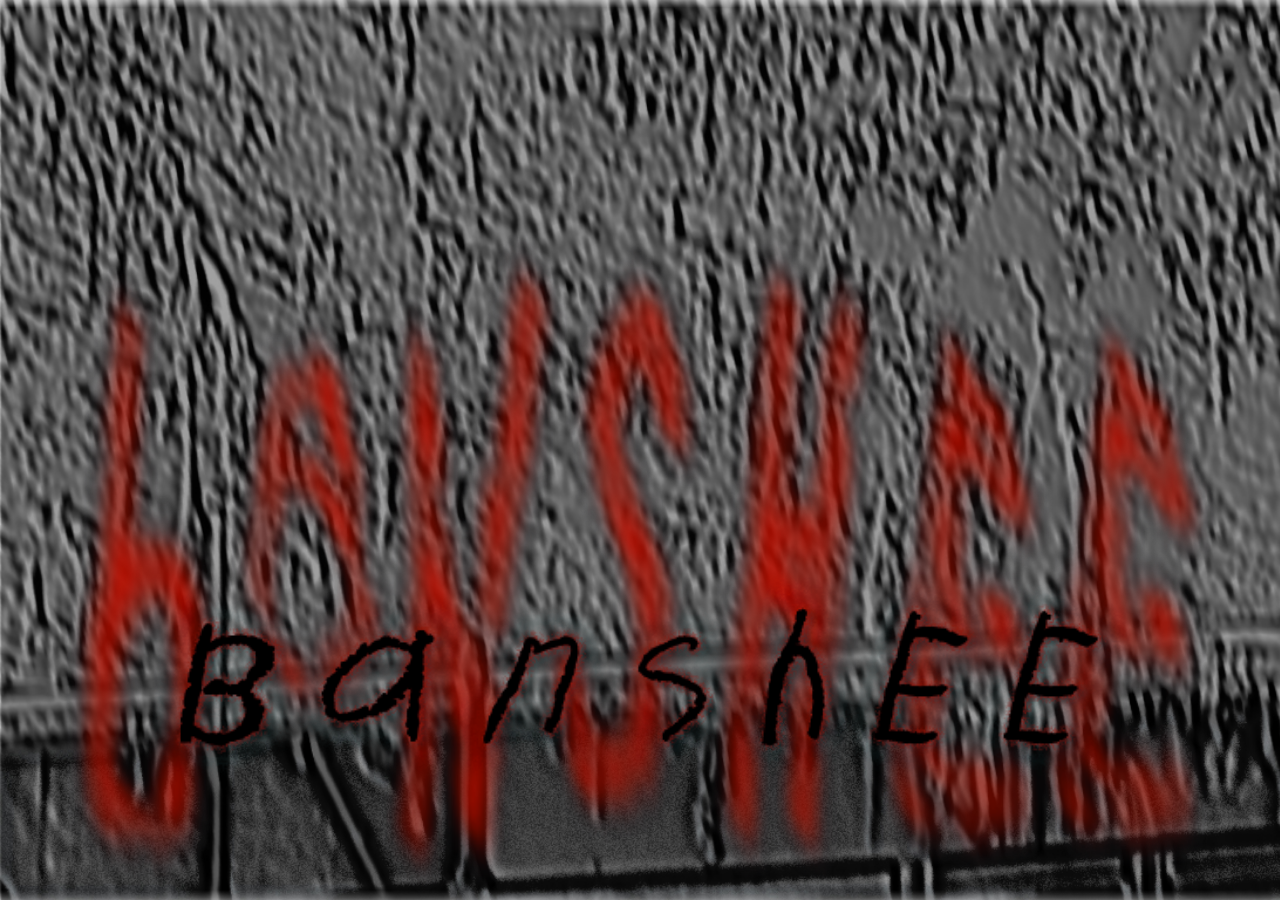
<file: index.html>
<!doctype html>
<!-- website by s_m -->
<html lang="en" xmlns="http://www.w3.org/1999/xhtml" xmlns:fb="http://ogp.me/ns/fb#">
<head>
  <meta charset="utf-8">
  <meta property="og:title" content="𝚋𝚊𝚗𝚜𝚑𝚎𝚎" />
  <meta property="og:description" content="    🕯 🕯 🕯    " />
  <meta property="og:image" content="https://bansheenight.club/assets/image/thumbnail.jpg" />
  <meta property="og:url" content="https://bansheenight.club/" />
  <meta name="viewport" content="width=device-width, initial-scale=1">
  <title>𝚋𝚊𝚗𝚜𝚑𝚎𝚎</title>
  <link rel="icon" type="image/x-icon" href="assets/image/banshee-2.png">
  <!-- Google tag (gtag.js) -->
  <script async src="https://www.googletagmanager.com/gtag/js?id=G-X3DZNS7YQ2"></script>
  <script>
    window.dataLayer = window.dataLayer || [];
    function gtag(){dataLayer.push(arguments);}
    gtag('js', new Date());

    gtag('config', 'G-X3DZNS7YQ2');
  </script>
  <meta name="description" content="***">
  <meta name="author" content="s_m">
  <link rel="icon" href="/favicon.ico">
  <script src="https://cdnjs.cloudflare.com/ajax/libs/jquery/3.6.1/jquery.min.js" integrity="sha512-aVKKRRi/Q/YV+4mjoKBsE4x3H+BkegoM/em46NNlCqNTmUYADjBbeNefNxYV7giUp0VxICtqdrbqU7iVaeZNXA==" crossorigin="anonymous" referrerpolicy="no-referrer"></script>
  <link rel="stylesheet" href="style.css">
</head>
<body class="index01">
  <div class="titleContainer" id="landing-page">
    <img id="landing-title" src="assets/image/title_mobile.png" alt="banshee">
  </div>
  <script src="js/script.js"></script>
</body>
</html>
</file>
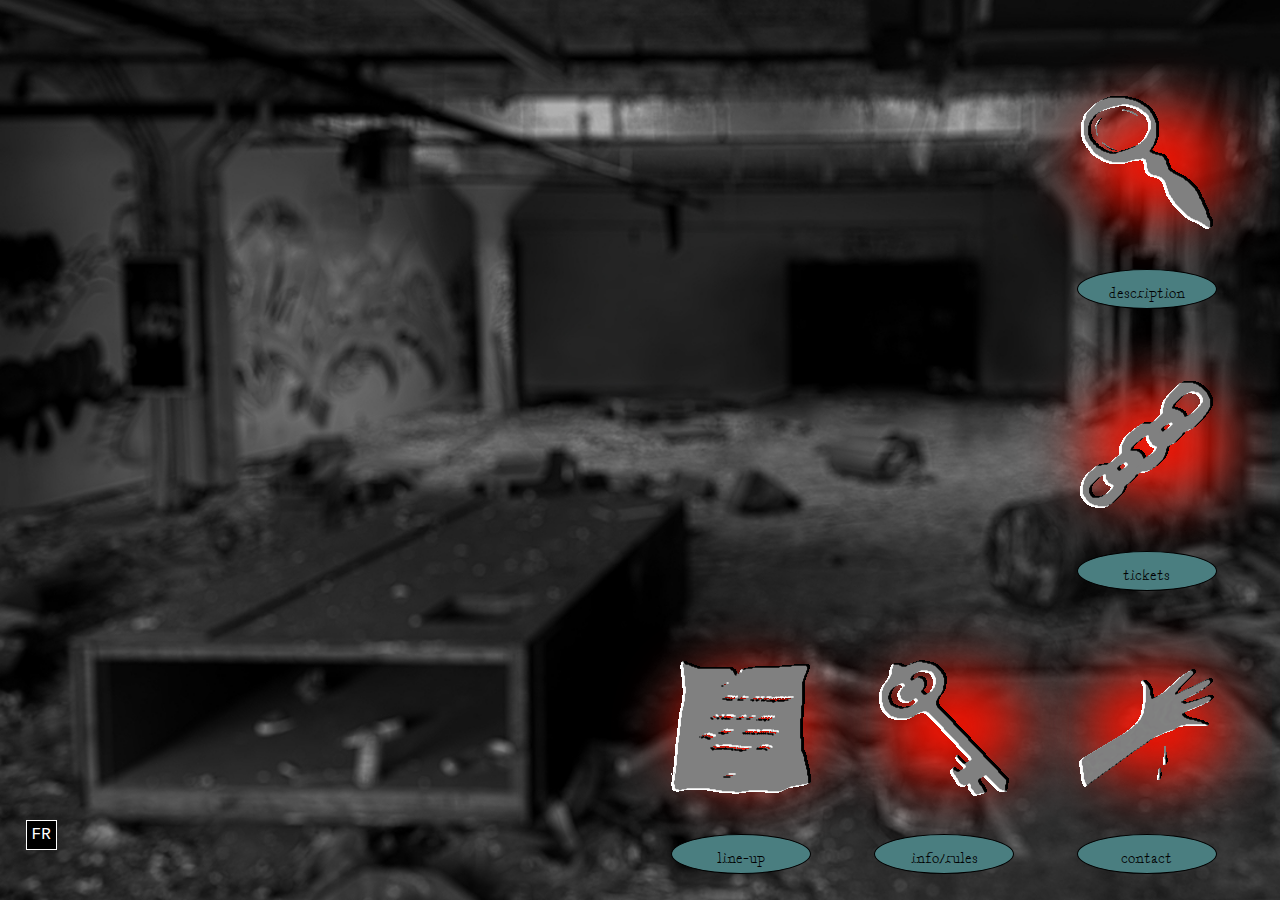
<file: navigation-en.html>
<!doctype html>
<html lang="en" xmlns="http://www.w3.org/1999/xhtml" xmlns:fb="http://ogp.me/ns/fb#">
<head>
  <meta charset="utf-8">
  <meta property="og:title" content="𝚋𝚊𝚗𝚜𝚑𝚎𝚎" />
  <meta property="og:description" content="    🕯 🕯 🕯    " />
  <meta property="og:image" content="https://bansheenight.club/assets/image/thumbnail.jpg" />
  <meta property="og:url" content="https://bansheenight.club/" />
  <meta name="viewport" content="width=device-width" />
  <title>𝚋𝚊𝚗𝚜𝚑𝚎𝚎</title>
  <link rel="icon" type="image/x-icon" href="assets/image/banshee-2.png">
  <!-- Google tag (gtag.js) -->
  <script async src="https://www.googletagmanager.com/gtag/js?id=G-X3DZNS7YQ2"></script>
  <script>
    window.dataLayer = window.dataLayer || [];
    function gtag(){dataLayer.push(arguments);}
    gtag('js', new Date());

    gtag('config', 'G-X3DZNS7YQ2');
  </script>
  <meta name="description" content="***">
  <meta name="author" content="s_m">
  <link rel="icon" href="/favicon.ico">
  <script src="https://cdnjs.cloudflare.com/ajax/libs/jquery/3.6.1/jquery.min.js"
    integrity="sha512-aVKKRRi/Q/YV+4mjoKBsE4x3H+BkegoM/em46NNlCqNTmUYADjBbeNefNxYV7giUp0VxICtqdrbqU7iVaeZNXA=="
    crossorigin="anonymous" referrerpolicy="no-referrer"></script>
  <link rel="stylesheet" href="style.css">
</head>

<body class="index02">
  <audio src="assets/sounds/banshee-theme.mp3" autoplay loop>
  </audio>
  <!-- ******** DESKTOP VIEW *********** -->
  <nav class="grid">
    <div class="windowContainer" id="box-0">
      <a href="navigation-fr.html" class="langBtn">FR</a>
      <!-- description -->
      <div class="popUp v1" id="popUp1">
        <div id="text">
          <h2>description</h2>
          <p><br><span id="date"><i>BANSHEE</i><br>nov 5<br>10pm till 8am<br>(with an extra hour because the clock is set
              back!)</span>
            <br>
            BANSHEE is a HALLOWEEN CELEBRATION. It's an opportunity for all of us to gather and celebrate our weirdness
            and manifest our magical feats.
            <br><br>
            On november 5th, the BANSHEE will share her murky lair with us. Do not be alarmed by her supersonic shrieks,
            she is simply welcoming us into her dank crypt for the night. Join us in adding our own screams to the
            cacophony of her music. No black magic, positive vibes only! But of course you should dress as spooky as you
            want ( :
            <br><br>
            This event will take place in an abandoned warehouse. We are breaking the law to dance motherfuckers! SO -
            it is every attendee's responsibility to help make this party a success. To avoid this party getting shut
            down we need to keep a low profile. Please read the guidelines laid out in the IMPORTANT INFORMATION section
            and follow our rules to reduce unwanted attention to the building and keep us free to dance till dawn.
            <br><br>
            BRING YOUR POWERS, CANDLES AND BEST COSTUME FOR THE OCCASION.
            <br><br>
          </p>
        </div>
      </div>
      <!-- line-up -->
      <div class="popUp v2">
        <div class="popUp2" id="popUp2-1">
          <div id="text">
            <h2>the lair</h2>
            <p>musik me luv<br><span id="txt-dj">(Dicklee b2b Melek)</span><span id="txt-location2">(mtl)</span></p>
            <p>honeydrip<span id="txt-location2">(mtl)</span></p>
            <p>sinistarr<span id="txt-location"><span id="txt-location">(det/den)</span></p>
            <p>sobolik<span id="txt-location">(nyc)</span></p>
            <p>anabasine<span id="txt-location2">(mtl)</span></p>
          </div>
          <picture>
            <source srcset="assets/image/paper-1-desktop.webp" type="image/webp">
            <source srcset="assets/image/paper-1-desktop.png" type="image/png">
            <img src="assets/image/paper-1-desktop.png" alt="crumbled sheet of lined beige paper">
          </picture>
        </div>
        <div class="popUp2" id="popUp2-3">
          <div id="text">
            <h2>the crypt</h2>
            <p id="txt-sub">a chillout experience by<br>OXYGEN</p>
            <p>richard<span id="txt-location">live</span></p>
            <p>IRL<span id="txt-location"></span></p>
            <p>Benedicte<span id="txt-location"></span></p>
            <p>Pomelo<span id="txt-location">live</span></p>
          </div>
          <picture>
            <source srcset="assets/image/paper-3-desktop.webp" type="image/webp" alt="crumbled sheet of white paper">
            <source srcset="assets/image/paper-3-desktop.png" type="image/png" alt="crumbled sheet of white paper">
            <img src="assets/image/paper-3-desktop.png" alt="crumbled sheet of white paper">
          </picture>
        </div>
        <div class="popUp2" id="popUp2-2">
          <div id="text">
            <h2>the raveyard</h2>
            <p>MDSM <span id="txt-dj">fka oflym</span><span id="txt-location">(ber)</span></p>
            <p>lafhomme<span id="txt-location2">(mtl)</span></p>
            <p>dileta<br><span id="txt-dj">b2b</span><br>dj spirit<span id="txt-location2">(mtl)</span></p>
            <p>daura<span id="txt-location2">(mtl)</span></p>
            <p>michele azur<br><span id="txt-dj">b2b</span><br>bubbletech</p>
          </div>
          <picture>
            <source srcset="assets/image/paper-2-desktop.webp" type="image/webp">
            <source srcset="assets/image/paper-2-desktop.png" type="image/png">
            <img src="assets/image/paper-2-desktop.png" alt="crumbled sheet of brown paper">
          </picture>
        </div>
        <div class="popUp2" id="popUp2-4">
          <div id="text">
            <h2>light wizards</h2>
            <p><span id="txt-space">raveyard</span>ANONYMOUS WIZARDS</p>
            <p><span id="txt-space">lair</span>FANTASY</p>
            <p><span id="txt-space">haunted house</span>AIOX.ZEN</p>
            <p><span id="txt-space">will-o'-wisps</span>SOPH</p>
            <p><span id="txt-space">a/v electronic jam</span>LES TECHNOLOGIES<br>DE LA FÊTE</p>
          </div>
          <picture>
            <source srcset="assets/image/paper-4-desktop.webp" type="image/webp">
            <source srcset="assets/image/paper-4-desktop.png" type="image/png">
            <img src="assets/image/paper-4-desktop.png" alt="crumbled sheet of graph paper">
          </picture>
        </div>
      </div>
      <!-- tickets -->
      <div class="popUp v1" id="popUp2">
        <div id="text">
          <h2>tickets</h2>
          <p><br>Tickets come with an arrival time. Anyone arriving outside of their designated ticket time must pay a
            <span style="font-family:Courier New">$15</span> surcharge. The riskiest part of this event is entry, so we
            need to spread out people's arrival times.
            <br><br>
            NO ENTRY after <span style="font-family:Courier New"> 4am</span>.
            <br><br>
            Ticket sales close at <span style="font-family:Courier New">NOON</span> on <span style="font-family:Courier New">November 5th</span>.
            <br><br>
            !!!NO TICKETS WILL BE SOLD AT THE DOOR!!!
            <br><br>
        You can purchase your ticket <a href="https://www.zeffy.com/en-CA/ticketing/44ee4482-0af4-44f6-8d1d-d885a7ab1804" id="link" target="_blank">here</a> .
        <br><br>
        Feel free to contact us at <a href="mailto:the.banshee.night[at]gmail[dot]com"
          id="link" style="font-size: 18px;">the.banshee.night[at]gmail[dot]com</a><br>if the ticket price is prohibitively expensive for you,
        and we can work something out.
      </p>
          </p>
        </div>
      </div>
      <!-- info & rules -->
      <div class="popUp v1" id="popUp3">
        <div id="text">
          <h2>info</h2>
          <p>
            <br>
            The location you will receive is not the exact address of the party but a meeting spot nearby. You will be
            escorted to the venue in small groups by staff.
            <br><br><br>
          </p>
          <h2>rules</h2>
          <p>
            <br><span>(1) </span>Arrive at the MEETUP LOCATION; no one will be allowed inside without an escort.
            <br><br>
            <span>(2) </span>Once you are in, DO NOT share the location of the venue. Tell your friends to go to the
            meetup spot.
            <br><br>
            <span>(3) </span>If leaving/arriving by taxi/Uber, PLEASE use only the designated meetup spot for
            pickup/dropoff.
            <br><br>
            <span>(4) </span>NO RE-ENTRY; when you choose to leave, you will be escorted back to the meeting point.
            <br><br>
            <span>(5) </span>NO LOITERING outside the building EVEN AFTER LEAVING.
            <br><br>
            <span>(6) </span>NEVER point your headlamp or any lights to any uncovered windows. It will bring unwanted
            attention to the building.
            <br><br>
            <span>(7) </span>DRESS warmly and safely :
            <br>
            • Close-toed shoes
            <br>
            • No heels
            <br>
            • Prepare appropriately to be in an unheated building overnight, and potentially having to wait up to 5mins
            at the meeting spot (outdoors)
            <br><br>
            <span>(8) </span>PLUR in effect. Care for others as you would for yourself, and care well for yourself!
            <br><br>
          </p>
        </div>
      </div>
      <!-- contact -->
      <div class="popUp v1" id="popUp4">
        <div id="text">
          <h2>contact</h2>
          <p><br>
            This is a community-driven event, and we welcome all contributions. PLEASE CONTACT US VIA EMAIL. WE WILL NOT RESPOND TO IG DMs.
            <br><br>
            <a href="mailto:the.banshee.night[at]gmail[dot]com" id="link">the.banshee.night[at]gmail[dot]com</a>
            <br><br>
            xox
            <br>
            Emma & Nic
            <br><br>
        </div>
      </div>
    </div>
    <div class="bg-overlay"></div>
    <!-- navigation menu -->
    <div class="iconContainer" id="box-2">
      <a href="javascript:;" class="iconBtn" id="icon-1"><img class="iconImg" src="assets/image/glass.png"
          alt="magnifying glass"><img src="assets/image/shadow.png" class="iconShadow"></a>
      <span class="iconCaption">description</span>
    </div>
    <div class="iconContainer" id="box-1">
      <a href="javascript:;" class="iconBtn" id="icon-2"><img class="iconImg" src="assets/image/chain.png" alt="metal chain"><img
          src="assets/image/shadow.png" class="iconShadow"></a>
      <span class="iconCaption">tickets</span>
    </div>
    <div class="iconContainer" id="box-3">
      <a href="javascript:;" class="iconBtn" id="icon-3"><img class="iconImg" src="assets/image/hand.png" alt="bloody hand"><img
          src="assets/image/shadow.png" class="iconShadow"></a>
      <span class="iconCaption">contact</span>
    </div>
    <div class="iconContainer" id="box-4">
      <a href="javascript:;" class="iconBtn" id="icon-4"><img class="iconImg" src="assets/image/key.png" alt="key"><img
          src="assets/image/shadow.png" class="iconShadow"></a>
      <span class="iconCaption">info/rules</span>
    </div>
    <div class="iconContainer" id="box-5">
      <a href="javascript:;" class="iconBtn" id="icon-5"><img class="iconImg" src="assets/image/paper.png"
          alt="piece of paper"><img src="assets/image/shadow.png" class="iconShadow"></a>
      <span class="iconCaption">line-up</span>
    </div>
    <div class="iconContainer" id="box-6"></div>
    <div class="iconContainer" id="box-7"></div>
  </nav>

  <!-- ******** MOBILE VIEW *********** -->
  <nav class="nav-mobile">
    <a href="navigation-fr.html" class="langBtn">FR</a>
    <br><br>
    <!-- mobile description -->
    <div class="text-mobile">
      <div class="icon-mobile">
        <img class="iconImg-mobile" src="assets/image/glass.png" alt="magnifying glass"><img
          src="assets/image/shadow.png" class="iconShadow-mobile">
        <h3>description</h3>
      </div>
      <p><br><span id="date"><i>BANSHEE</i><br>nov 5<br>10pm till 8am<br></span>
        <span id="date" style="font-size: 15px;">with an extra hour because<br>the clock is set back!</span>
        <br><br><br>
        BANSHEE is a HALLOWEEN CELEBRATION. It's an opportunity for all of us to gather and celebrate our weirdness
        and manifest our magical feats.
        <br><br>
        On november 5th, the BANSHEE will share her murky lair with us. Do not be alarmed by her supersonic shrieks,
        she is simply welcoming us into her dank crypt for the night. Join us in adding our own screams to the
        cacophony of her music. No black magic, positive vibes only! But of course you should dress as spooky as you
        want ( :
        <br><br>
        This event will take place in an abandoned warehouse. We are breaking the law to dance motherfuckers! SO -
        it is every attendee's responsibility to help make this party a success. To avoid this party getting shut
        down we need to keep a low profile. Please read the guidelines laid out in the IMPORTANT INFORMATION section
        and follow our rules to reduce unwanted attention to the building and keep us free to dance till dawn.
        <br><br>
        BRING YOUR POWERS, CANDLES AND BEST COSTUME FOR THE OCCASION.
      </p>
    </div>
    <br>
    <!-- mobile line-up -->
    <div class="text-mobile v2">
      <div class="icon-mobile">
        <img class="iconImg-mobile" src="assets/image/paper.png" alt="paper"><img src="assets/image/shadow.png"
          class="iconShadow-mobile">
        <h3>line-up</h3>
      </div>
      <br><br>
      <div class="container-paper">
        <img id="p1" src="assets/image/paper-1-mobile-en.png"
          alt="The Lair: MUSIK ME LUV [DICKLEE B2B MELEK], HONEYDRIP, SINISTARR (DET/DEN), SOBOLIK (NYC), ANABASINE">
        <img id="p2" src="assets/image/paper-2-mobile-en.png"
          alt="The Raveyard: MDSM fka Oflym (BER), LAFHOMME, DILETA B2B DJ SPIRIT, DAURA, MICHELE AZUR B2B BUBBLETECH">
        <img id="p3" src="assets/image/paper-3-mobile-en.png"
          alt="The Crypt: A CHILLOUT EXPERIENCE BY OXYGEN - LINEUP TBA">
        <img id="p4" src="assets/image/paper-4-mobile-en.png"
          alt="Light Wizards: The raveyard - ANONYMOUS WIZARD, The lair - FANTASY, haunted house - AIOX.ZEN, will-o’-wisps - SOPH, a/v electronic jam LES TECHNOLOGIES DE LA FÊTE">
      </div>
    </div>
    <!-- mobile tickets -->
    <div class="text-mobile">
      <div class="icon-mobile">
        <img class="iconImg-mobile" src="assets/image/chain.png" alt="chain"><img src="assets/image/shadow.png"
          class="iconShadow-mobile">
        <h3>tickets</h3>
      </div>
      <p><br>Tickets come with an arrival time. Anyone arriving outside of their designated ticket time must pay a
        <span style="font-family:Courier New">$15</span> surcharge. The riskiest part of this event is entry, so we
        need to spread out people's arrival times.
        <br><br>
        NO ENTRY after <span style="font-family:Courier New"> 4am</span> .
        <br><br>
        Ticket sales close at <span style="font-family:Courier New">NOON</span> on <span style="font-family:Courier New">November 5th</span>.
        <br><br>
        !!!NO TICKETS WILL BE SOLD AT THE DOOR!!!
        <br><br>
        You can purchase your ticket <a href="https://www.zeffy.com/en-CA/ticketing/44ee4482-0af4-44f6-8d1d-d885a7ab1804" id="link" target="_blank">here</a> .
        <br><br>
        Feel free to contact us at <a href="mailto:the.banshee.night[at]gmail[dot]com"
          id="link" style="font-size: 18px;">the.banshee.night[at]gmail[dot]com</a><br>if the ticket price is prohibitively expensive for you,
        and we can work something out.
      </p>
    </div>
    <br>
    <!-- mobile info & rules -->
    <div class="text-mobile">
      <div class="icon-mobile">
        <img class="iconImg-mobile" src="assets/image/key.png" alt="key"><img src="assets/image/shadow.png"
          class="iconShadow-mobile">
        <h3>info/rules</h3>
      </div>
      <p>
        <br>
        The location you will receive is not the exact address of the party but a meeting spot nearby. You will be
        escorted to the venue in small groups by staff.
        <br><br>
        Please BE CAREFUL! Watch where you shine your lights (AWAY FROM WINDOWS), look out for places where you
        could trip or bonk your head. Volunteer crews will clear debris from the dance floors and main areas, but
        not the entire building, so your safety is YOUR responsibility. Tell a friend if you are going wandering so
        we can all be safe together.
        <br><br><br>
      </p>
      <h4>rules</h4>
      <p>
        <br><span>(1) </span>Arrive at the MEETUP LOCATION; no one will be allowed inside without an escort.
        <br><br>
        <span>(2) </span>Once you are in, DO NOT share the location of the venue. Tell your friends to go to the
        meetup spot.
        <br><br>
        <span>(3) </span>If leaving/arriving by taxi/Uber, PLEASE use only the designated meetup spot for
        pickup/dropoff.
        <br><br>
        <span>(4) </span>NO RE-ENTRY; when you choose to leave, you will be escorted back to the meeting point.
        <br><br>
        <span>(5) </span>NO LOITERING outside the building EVEN AFTER LEAVING.
        <br><br>
        <span>(6) </span>NEVER point your headlamp or any lights to any uncovered windows. It will bring unwanted
        attention to the building.
        <br><br>
        <span>(7) </span>DRESS warmly and safely :
        <br>
        • Close-toed shoes
        <br>
        • No heels
        <br>
        • Prepare appropriately to be in an unheated building overnight, and potentially having to wait up to 5mins
        at the meeting spot (outdoors)
        <br><br>
        <span>(8) </span>PLUR in effect. Care for others as you would for yourself, and care well for yourself!
        <br>
      </p>
      <br>
    </div>
    <!-- mobile contact -->
    <div class="text-mobile">
      <div class="icon-mobile">
        <img class="iconImg-mobile" src="assets/image/hand.png" alt="bloody hand"><img src="assets/image/shadow.png"
          class="iconShadow-mobile">
        <h3>contact</h3>
      </div>
      <p><br>
        This is a community-driven event, and we welcome all contributions. PLEASE CONTACT US VIA EMAIL. WE WILL NOT RESPOND TO IG DMs.
        <br><br>
        <a href="mailto:the.banshee.night[at]gmail[dot]com" id="link" style="font-size: 18px;">the.banshee.night[at]gmail[dot]com</a>
        <br><br>
        xox
        <br>
        Emma & Nic
        <br><br>
        <br><br>
        <br><br>
    </div>
  </nav>
  <script src="js/script.js"></script>
</body>

</html>
</file>
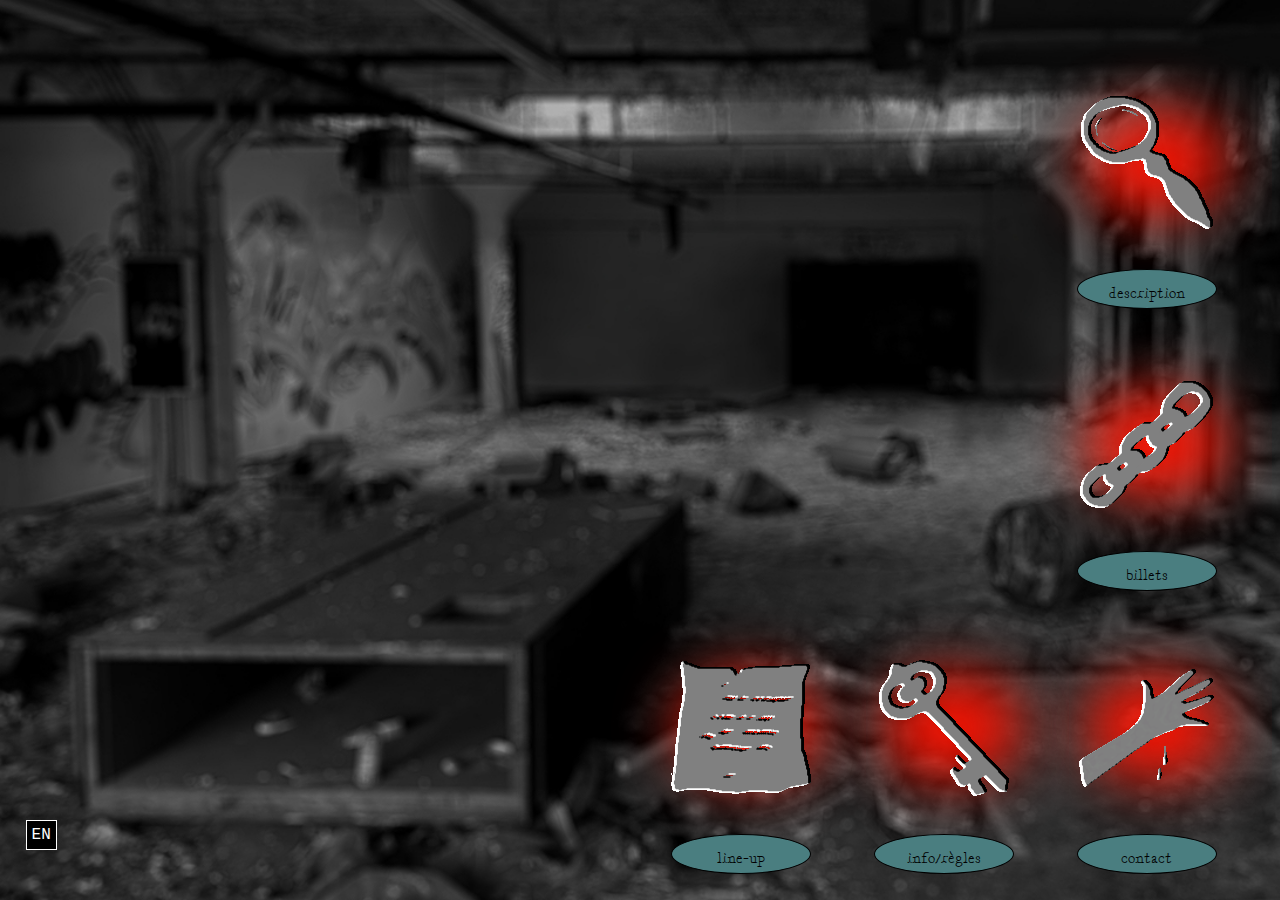
<file: navigation-fr.html>
<!doctype html>
<html lang="en" xmlns="http://www.w3.org/1999/xhtml" xmlns:fb="http://ogp.me/ns/fb#">
<head>
  <meta charset="utf-8">
  <meta property="og:title" content="𝚋𝚊𝚗𝚜𝚑𝚎𝚎" />
  <meta property="og:description" content="    🕯 🕯 🕯    " />
  <meta property="og:image" content="https://bansheenight.club/assets/image/thumbnail.jpg" />
  <meta property="og:url" content="https://bansheenight.club/" />
  <meta name="viewport" content="width=device-width" />
  <title>𝚋𝚊𝚗𝚜𝚑𝚎𝚎</title>
  <link rel="icon" type="image/x-icon" href="assets/image/banshee-2.png">
  <!-- Google tag (gtag.js) -->
  <script async src="https://www.googletagmanager.com/gtag/js?id=G-X3DZNS7YQ2"></script>
  <script>
    window.dataLayer = window.dataLayer || [];
    function gtag(){dataLayer.push(arguments);}
    gtag('js', new Date());

    gtag('config', 'G-X3DZNS7YQ2');
  </script>
  <meta name="description" content="***">
  <meta name="author" content="s_m">
  <link rel="icon" href="/favicon.ico">
  <script src="https://cdnjs.cloudflare.com/ajax/libs/jquery/3.6.1/jquery.min.js"
    integrity="sha512-aVKKRRi/Q/YV+4mjoKBsE4x3H+BkegoM/em46NNlCqNTmUYADjBbeNefNxYV7giUp0VxICtqdrbqU7iVaeZNXA=="
    crossorigin="anonymous" referrerpolicy="no-referrer"></script>
  <link rel="stylesheet" href="style.css">
</head>

<body class="index02">
  <audio src="assets/sounds/banshee-theme.mp3" autoplay loop>
  </audio>
  <!-- ******** DESKTOP VIEW *********** -->
  <nav class="grid">
    <div class="windowContainer" id="box-0">
      <a href="navigation-en.html" class="langBtn">EN</a>
      <!-- description -->
      <div class="popUp v1" id="popUp1">
        <div id="text">
          <h2>description</h2>
          <p><br><span id="date"><i>BANSHEE</i><br>5 novembre<br>22H À 8H (avec une heure de plus parce qu'on
              recule l'heure!)</span>
            <br><br><br>
            BANSHEE est une CÉLÉBRATION D'HALLOWEEN. C'est une occasion pour nous tous de nous rassembler et de célébrer
            notre bizarrerie et de manifester nos exploits magiques.
            <br><br>
            Le 5 novembre, la BANSHEE partagera sa tanière obscure avec nous. Ne soyez pas effrayés par ses cris
            supersoniques, elle nous accueille simplement dans sa crypte humide pour la nuit. Rejoignez-nous pour
            ajouter nos propres cris à la cacophonie de sa musique. Pas de magie noire, que des ondes positives ! Mais
            bien sûr, vous pouvez vous habiller de manière aussi spooky que vous le souhaitez ( :
            <br><br>
            Cet événement aura lieu dans un entrepôt abandonné. C'est la responsabilité de tout le monde de nous aider à
            rester discrèt·e·s et efficaces dans nos intentions hors la loi pour pouvoir danser toute la nuit sans se
            faire pogner! Pour éviter que cette fête ne s'arrête, nous devons tous garder un profil bas. Veuillez lire
            les directives énoncées dans la section INFORMATIONS IMPORTANTES et respecter nos règles pour réduire
            l'attention non désirée sur le bâtiment et nous permettre de danser jusqu'à l'aube.
            <br><br>
            APPORTEZ VOS POUVOIRS, VOS BOUGIES ET VOTRE MEILLEUR COSTUME POUR L'OCCASION.
            <br><br>
          </p>
        </div>
      </div>
      <!-- line-up -->
      <div class="popUp v2">
        <div class="popUp2" id="popUp2-1">
          <div id="text">
            <h2>la taniere</h2>
            <p>musik me luv<br><span id="txt-dj">[Dicklee b2b Melek]</span><span id="txt-location2">(mtl)</span></p>
            <p>honeydrip<span id="txt-location"></p>
            <p>sinistarr<span id="txt-location"><span id="txt-location">(det/den)</span></p>
            <p>sobolik<span id="txt-location">(nyc)</span></p>
            <p>anabasine</p>
          </div>
          <picture>
            <source srcset="assets/image/paper-1-desktop.webp" type="image/webp">
            <source srcset="assets/image/paper-1-desktop.png" type="image/png">
            <img src="assets/image/paper-1-desktop.png" alt="crumbled sheet of lined beige paper">
          </picture>
        </div>
        <div class="popUp2" id="popUp2-3">
          <div id="text">
            <h2>la crypte</h2>
            <p id="txt-sub">une expérience<br>chillout par<br>OXYGEN</p>
            <p>richard<span id="txt-location">live</span></p>
            <p>IRL<span id="txt-location"></span></p>
            <p>Benedicte<span id="txt-location"></span></p>
            <p>Pomelo<span id="txt-location">live</span></p>
          </div>
          <picture>
            <source srcset="assets/image/paper-3-desktop.webp" type="image/webp" alt="crumbled sheet of white paper">
            <source srcset="assets/image/paper-3-desktop.png" type="image/png" alt="crumbled sheet of white paper">
            <img src="assets/image/paper-3-desktop.png" alt="crumbled sheet of white paper">
          </picture>
        </div>
        <div class="popUp2" id="popUp2-2">
          <div id="text">
            <h2>le raveyard</h2>
            <p>MDSM <span id="txt-dj">fka oflym</span><span id="txt-location">(ber)</span></p>
            <p>lafhomme<span id="txt-location"></span></p>
            <p>dileta<br><span id="txt-dj">b2b</span><br>dj spirit</p>
            <p>daura</p>
            <p>michele azur<br><span id="txt-dj">b2b</span><br>bubbletech</p>
          </div>
          <picture>
            <source srcset="assets/image/paper-2-desktop.webp" type="image/webp">
            <source srcset="assets/image/paper-2-desktop.png" type="image/png">
            <img src="assets/image/paper-2-desktop.png" alt="crumbled sheet of brown paper">
          </picture>
        </div>
        <div class="popUp2" id="popUp2-4">
          <div id="text">
            <h2>light wizards</h2>
            <p><span id="txt-space">raveyard</span>ANONYMOUS WIZARDS</p>
            <p><span id="txt-space">tanière</span>FANTASY</p>
            <p><span id="txt-space">maison hantée</span>AIOX.ZEN</p>
            <p><span id="txt-space">will-o'-wisps</span>SOPH</p>
            <p><span id="txt-space">jam électronique a/v</span>LES TECHNOLOGIES<br>DE LA FETE</p>
          </div>
          <picture>
            <source srcset="assets/image/paper-4-desktop.webp" type="image/webp"
              alt="ripped sheet of white graph paper">
            <source srcset="assets/image/paper-4-desktop.png" type="image/png" alt="ripped sheet of white graph paper">
            <img src="assets/image/paper-4-desktop.png" alt="ripped sheet of white graph paper">
          </picture>
        </div>
      </div>
      <!-- tickets -->
      <div class="popUp v1" id="popUp2">
        <div id="text">
          <h2>billets</h2>
          <p><br>Les billets sont assortis d'une heure d'arrivée. Toute personne arrivant en dehors de l'heure prévue
            par son billet devra payer un supplément de<span style="font-family:Courier New"> $15</span>
            à son arrivée. La partie la plus risquée de cet événement est l'entrée, nous devons donc répartir les heures
            d'arrivée des ravers.
            <br><br>
            PAS D'ENTRÉE après <span style="font-family:Courier New">4h</span> du matin.
            <br><br>
            La vente de billets terminera à <span style="font-family:Courier New">MIDI</span> le <span style="font-family:Courier New">5 Novembre</span>.
            <br><br>
            !!!AUCUN BILLET NE SERA VENDU À LA PORTE !!!
            <br><br>
            Vous pouvez acheter votre billet
            <a href="https://www.zeffy.com/en-CA/ticketing/44ee4482-0af4-44f6-8d1d-d885a7ab1804" id="link" target="_blank">ici</a>
            <br><br>
            N'hésitez pas à nous contacter à l'adresse <a href="mailto:the.banshee.night[at]gmail[dot]com"
              id="link" style="font-size: 18px;">the.banshee.night[at]gmail[dot]com</a> si le prix du billet est prohibitif pour vous, et nous
            pourrons trouver un arrangement.
            <br><br>
          </p>
        </div>
      </div>
      <!-- info & rules -->
      <div class="popUp v1" id="popUp3">
        <div id="text">
          <h2>info</h2>
          <p>
            <br>
            L'adresse que vous recevrez n'est pas l'adresse exacte du party, c'est un point de rencontre pas très loin.
            À partir de là, vous allez être escorté·e·s en petit groupe par un·e accompagnateur·rice.
            <br><br>
            Lisez bien attentivement nos instructions, suivez-les à la lettre pour éviter d'attirer de l'attention
            autour de l'édifice pendant le party.
            <br><br><br>
          </p>
          <h2>regles</h2>
          <p>
            <br><span>(1) </span>Tout le monde doit se retrouver au point de rencontre, personne n'est admis à
            l'intérieur sans accompagnateur·trice. T'es pas spécial·e.
            <br><br>
            <span>(2) </span>Une fois à l'intérieur, ne pas partager la localisation du party.
            <br><br>
            <span>(3) </span>Si vous arrivez ou repartez en taxi ou en uber, n'utilisez que les spots désignés pour le
            drop off et le pick up.
            <br><br>
            <span>(4) </span>Une fois sorti, on ne peut pas revenir; vous allez être raccompagné·e au point de
            rencontre.
            <br><br>
            <span>(5) </span>Il est essentiel de ne pas chiller à l'extérieur du building.
            <br><br>
            <span>(6) </span>Évitez de pointer vos lampes frontales vers les fenêtres, pour ne pas se faire remarquer.
            <br><br>
            <span>(7) </span>Habillez-vous chaudement (et spooky!), le building n'est pas chauffé et vous devrez
            respecter le temps d'attente au point de rencontre.
            <br><br>
            <span>(8) </span>Mettez des chaussures sécuritaires pour marcher dans le warehouse: chaussures fermées et
            sans talons.
            <br><br>
        </div>
      </div>
      <!-- contact -->
      <div class="popUp v1" id="popUp4">
        <div id="text">
          <h2>contact</h2>
          <p><br>
            Cet événement est organisé par notre communauté et toutes les contributions sont les bienvenues. SVP CONTACTEZ-NOUS PAR COURRIEL. NOUS NE RÉPONDONS PAS AU MPs SUR INSTA.
            <br><br>
            <a href="mailto:the.banshee.night[at]gmail[dot]com" id="link" style="font-size: 18px;">the.banshee.night[at]gmail[dot]com</a>
            <br><br>
            xox
            <br>
            Emma & Nic
            <br><br>
        </div>
      </div>
    </div>
    <div class="bg-overlay"></div>
    <!-- navigation menu -->
    <div class="iconContainer" id="box-2">
      <a href="javascript:;" class="iconBtn" id="icon-1"><img class="iconImg" src="assets/image/glass.png"
          alt="magnifying glass"><img src="assets/image/shadow.png" class="iconShadow"></a>
      <span class="iconCaption">description</span>
    </div>
    <div class="iconContainer" id="box-1">
      <a href="javascript:;" class="iconBtn" id="icon-2"><img class="iconImg" src="assets/image/chain.png" alt="metal chain"><img
          src="assets/image/shadow.png" class="iconShadow"></a>
      <span class="iconCaption">billets</span>
    </div>
    <div class="iconContainer" id="box-3">
      <a href="javascript:;" class="iconBtn" id="icon-3"><img class="iconImg" src="assets/image/hand.png" alt="bloody hand"><img
          src="assets/image/shadow.png" class="iconShadow"></a>
      <span class="iconCaption">contact</span>
    </div>
    <div class="iconContainer" id="box-4">
      <a href="javascript:;" class="iconBtn" id="icon-4"><img class="iconImg" src="assets/image/key.png" alt="key"><img
          src="assets/image/shadow.png" class="iconShadow"></a>
      <span class="iconCaption">info/règles</span>
    </div>
    <div class="iconContainer" id="box-5">
      <a href="javascript:;" class="iconBtn" id="icon-5"><img class="iconImg" src="assets/image/paper.png"
          alt="piece of paper"><img src="assets/image/shadow.png" class="iconShadow"></a>
      <span class="iconCaption">line-up</span>
    </div>
    <div class="iconContainer" id="box-6"></div>
    <div class="iconContainer" id="box-7"></div>
  </nav>

  <!-- ******** MOBILE VIEW *********** -->
  <nav class="nav-mobile">
    <a href="navigation-en.html" class="langBtn">EN</a>
    <br><br>
    <!-- mobile description -->
    <div class="text-mobile">
      <div class="icon-mobile">
        <img class="iconImg-mobile" src="assets/image/glass.png" alt="magnifying glass"><img
          src="assets/image/shadow.png" class="iconShadow-mobile">
        <h3>description</h3>
      </div>
      <p><br><span id="date"><i>BANSHEE</i><br>5 novembre<br>22h à 8h<br></span>
          <span id="date" style="font-size: 15px;">avec une heure de plus<br>parce qu'on recule l'heure!</span>
        <br>
        BANSHEE est une CÉLÉBRATION D'HALLOWEEN. C'est une occasion pour nous tous de nous rassembler et de célébrer
        notre bizarrerie et de manifester nos exploits magiques.
        <br><br>
        Le 5 novembre, la BANSHEE partagera sa tanière obscure avec nous. Ne soyez pas effrayés par ses cris
        supersoniques, elle nous accueille simplement dans sa crypte humide pour la nuit. Rejoignez-nous pour ajouter
        nos propres cris à la cacophonie de sa musique. Pas de magie noire, que des ondes positives ! Mais bien sûr,
        vous pouvez vous habiller de manière aussi spooky que vous le souhaitez ( :
        <br><br>
        Cet événement aura lieu dans un entrepôt abandonné. C'est la responsabilité de tout le monde de nous aider à
        rester discrèt·e·s et efficaces dans nos intentions hors la loi pour pouvoir danser toute la nuit sans se faire
        pogner! Pour éviter que cette fête ne s'arrête, nous devons tous garder un profil bas. Veuillez lire les
        directives énoncées dans la section INFORMATIONS IMPORTANTES et respecter nos règles pour réduire l'attention
        non désirée sur le bâtiment et nous permettre de danser jusqu'à l'aube.
        <br><br>
        APPORTEZ VOS POUVOIRS, VOS BOUGIES ET VOTRE MEILLEUR COSTUME POUR L'OCCASION.
      </p>
    </div>
    <br>
    <!-- mobile line-up -->
    <div class="text-mobile v2">
      <div class="icon-mobile">
        <img class="iconImg-mobile" src="assets/image/paper.png" alt="paper"><img src="assets/image/shadow.png"
          class="iconShadow-mobile">
        <h3>line-up</h3>
      </div><br><br>
      <div class="container-paper">
        <img id="p1" src="assets/image/paper-1-mobile-fr.png"
          alt="La Tanière: MUSIK ME LUV [DICKLEE B2B MELEK], HONEYDRIP, SINISTARR (DET/DEN), SOBOLIK (NYC), ANABASINE">
        <img id="p2" src="assets/image/paper-2-mobile-fr.png"
          alt="Le Raveyard: MDSM fka Oflym (BER), LAFHOMME, DILETA B2B DJ SPIRIT, DAURA, MICHELE AZUR B2B BUBBLETECH">
        <img id="p3" src="assets/image/paper-3-mobile-fr.png"
          alt="La Crypte: A CHILLOUT EXPERIENCE BY OXYGEN - LINEUP TBA">
        <img id="p4" src="assets/image/paper-4-mobile-fr.png"
          alt="Light Wizards: le raveyard - ANONYMOUS WIZARD, la tanière - FANTASY, maison hantée - AIOX.ZEN, will-o'-wisps - SOPH, jam électronique a/v - LES TECHNOLOGIES DE LA FÊTE">
      </div>
      <br>
      <!-- mobile tickets -->
      <div class="text-mobile">
        <div class="icon-mobile">
          <img class="iconImg-mobile" src="assets/image/chain.png" alt="chain"><img src="assets/image/shadow.png"
            class="iconShadow-mobile">
          <h3>billets</h3>
        </div>
        <p><br>Les billets sont assortis d'une heure d'arrivée. Toute personne arrivant en dehors de l'heure prévue par
          son billet devra payer un supplément de
          <span style="font-family:Courier New">$15</span> à son arrivée. La partie la plus risquée de cet événement est
          l'entrée, nous devons donc répartir les heures d'arrivée des ravers.
          <br><br>
          PAS D'ENTRÉE après <span style="font-family:Courier New"> 4h</span> du matin.
          <br><br>
          La vente de billets terminera à <span style="font-family:Courier New">MIDI</span> le <span style="font-family:Courier New">5 Novembre</span>.
          <br><br>
          !!!AUCUN BILLET NE SERA VENDU À LA PORTE !!!
          <br><br>
          Vous pouvez acheter votre billet
          <a href="https://www.zeffy.com/en-CA/ticketing/44ee4482-0af4-44f6-8d1d-d885a7ab1804" id="link" target="_blank">ici</a>
          <br><br>
          N'hésitez pas à nous contacter à l'adresse <a href="mailto:the.banshee.night[at]gmail[dot]com"
          id="link" style="font-size: 18px;">the.banshee.night[at]gmail[dot]com</a> si le prix du billet est prohibitif pour vous, et nous
          pourrons trouver un arrangement.
          <br><br>
        </p>
      </div>
      <br>
      <!-- mobile info & rules -->
      <div class="text-mobile">
        <div class="icon-mobile">
          <img class="iconImg-mobile" src="assets/image/key.png" alt="key"><img src="assets/image/shadow.png"
            class="iconShadow-mobile">
          <h3>info/règles</h3>
        </div>
        <p>
          <br>
          L'adresse que vous recevrez n'est pas l'adresse exacte du party, c'est un point de rencontre pas très loin. À
          partir de là, vous allez être escorté·e·s en petit groupe par un·e accompagnateur·rice.
          <br><br>
          Lisez bien attentivement nos instructions, suivez-les à la lettre pour éviter d'attirer de l'attention autour
          de
          l'édifice pendant le party.
          <br><br><br>
        </p>
        <h4>règles</h4>
        <p>
          <br>
          <span>(1) </span>Tout le monde doit se retrouver au point de rencontre, personne n'est admis à l'intérieur
          sans
          accompagnateur·trice. T'es pas spécial·e.
          <br><br>
          <span>(2) </span>Une fois à l'intérieur, ne pas partager la localisation du party.
          <br><br>
          <span>(3) </span>Si vous arrivez ou repartez en taxi ou en uber, n'utilisez que les spots désignés pour le
          drop off et le pick up.
          <br><br>
          <span>(4) </span>Une fois sorti, on ne peut pas revenir; vous allez être raccompagné·e au point de rencontre.
          <br><br>
          <span>(5) </span>Il est essentiel de ne pas chiller à l'extérieur du building.
          <br><br>
          <span>(6) </span>Évitez de pointer vos lampes frontales vers les fenêtres, pour ne pas se faire remarquer.
          <br><br>
          <span>(7) </span>Habillez-vous chaudement (et spooky!), le building n'est pas chauffé et vous devrez respecter
          le temps d'attente au point de rencontre.
          <br><br>
          <span>(8) </span>Mettez des chaussures sécuritaires pour marcher dans le warehouse: chaussures fermées et sans
          talons.
          <br>
        </p>
      </div>
      <br>
      <!-- mobile contact -->
      <div class="text-mobile">
        <div class="icon-mobile">
          <img class="iconImg-mobile" src="assets/image/hand.png" alt="hand"><img src="assets/image/shadow.png"
            class="iconShadow-mobile">
          <h3>contact</h3>
        </div>
        <p><br>
          Cet événement est organisé par notre communauté et toutes les contributions sont les bienvenues. SVP CONTACTEZ-NOUS PAR COURRIEL. NOUS NE RÉPONDONS PAS AU MPs SUR INSTA.
          <br><br>
          <a href="mailto:the.banshee.night[at]gmail[dot]com" id="link" style="font-size: 18px;">the.banshee.night[at]gmail[dot]com</a>
          <br><br>
          xox
          <br>
          Emma & Nic
          <br><br>
          <br><br>
          <br><br>
      </div>
  </nav>
  <script src="js/script.js"></script>
</body>

</html>
</file>
<file: style.css>
* {
  margin: 0;
  padding: 0;
  box-sizing: border-box;
}

html {
  cursor: crosshair;
}

body {
  min-height: 500px;
  min-width: 200px;
}

/* ** DESKTOP VERSION ** */
.index01 {
  background-image: url('assets/image/background_01.jpg');
  background-size: cover;
  overflow: hidden;
  height: 100vh;
}

.index02 {
  background-image: url('assets/image/background_02.jpg');
  background-size: cover;
  overflow: hidden;
}

@font-face {
  font-family: 'Garamond-t';
  src: url(assets/fonts/Garamondt_web/Garamondt-Regular.woff);
}

@font-face {
  font-family: 'Ermanita';
  src: url(assets/fonts/Ermanita_web/ermanita.woff2);
}

/* *** LANDING PAGE: DESKTOP LAYOUT *** */
.titleContainer {
  display: flex;
  justify-content: center;
  bottom: 0;
}

#landing-title {
  position: absolute;
  width: 90%;
  bottom: 0px;
}

/* *** NAVIGATION PAGE: DESKTOP LAYOUT *** */
.grid {
  display: grid;
  grid-template-rows: 33.33% 33.33% 33.33%;
  grid-template-columns: 25% 25% 16.5% 16.5% 16.5%;
  height: 100vh;
  width: 100vw;
  padding: 2%;
}

.bg-overlay {
  position: absolute;
  display: none;
  margin-right: auto;
  margin-left: auto;
  top: 0;
  left: 0;
  width: 100%;
  height: 100%;
  filter: blur(2px);
  backdrop-filter: blur(1px);
  background-color: #00000060;
  z-index: 4;
}

.nav-mobile {
  display: none;
}

#box-0 {
  grid-row-start: 1;
  grid-column-start: 1;
  grid-row-end: 3;
  grid-column-end: 5;
}

#box-6 {
  grid-row-start: 3;
  grid-column-start: 2;
  grid-row-end: 4;
  grid-column-end: 3;
}

#box-7 {
  grid-row-start: 3;
  grid-column-start: 1;
  grid-row-end: 4;
  grid-column-end: 2;
}

#box-2 {
  /* glass: DESCRIPTION */
  grid-row-start: 1;
  grid-column-start: 5;
  grid-row-end: 2;
  grid-column-end: 6;
}

#box-1 {
  /* chain: TICKETS */
  grid-row-start: 2;
  grid-column-start: 5;
  grid-row-end: 3;
  grid-column-end: 6;
}

#box-3 {
  /* hand: CONTACT */
  grid-row-start: 3;
  grid-column-start: 5;
  grid-row-end: 4;
  grid-column-end: 6;
}

#box-4 {
  /* key: RULES */
  grid-row-start: 3;
  grid-column-start: 4;
  grid-row-end: 4;
  grid-column-end: 5;
}

#box-5 {
  /* paper: LINE-UP */
  grid-row-start: 3;
  grid-column-start: 3;
  grid-row-end: 4;
  grid-column-end: 4;
}

/*  navigation menu */
.langBtn {
  position: absolute;
  display: block;
  left: 0;
  bottom: 0;
  padding: 5px;
  margin-bottom: 1%;

  font-family: 'Courier New';
  color: #ffffff;
  text-decoration: none;
  background-color: #000000;
  border: 1px solid #ffffff;
  z-index: 8;
}

.langBtn:hover {
  color: #000000;
  background-color: #ffffff;
  border: 1px solid #000000;
}

.iconContainer {
  display: flex;
  position: relative;
  justify-content: center;
  align-items: center;
}

.iconBtn {
  display: flex;
  justify-content: center;
  align-items: center;
  min-width: 100%;
  /* margin-top: -10px;  */
}

.iconImg {
  min-width: 50%;
  margin-top: -10px;
  z-index: 3;
}

.iconImg:hover {
  filter: brightness(0%);
}

.iconImg:active {
  filter: invert(50%);
}

.iconShadow {
  position: absolute;
  display: inline-block;
  min-width: 60%;
  margin-top: -10px;
  margin-left: -5px;
  z-index: 2;
}

.iconCaption {
  position: absolute;
  display: flex;
  justify-content: center;
  align-items: center;
  width: 140px;
  height: 40px;
  padding: 10px 10px 0px 10px;
  bottom: 0;
  z-index: 3;

  font-family: 'Garamond-t';
  color: #000000;

  background-color: #4a7e80;
  border-radius: 50%;
  border: 1px solid #000000;
}

/* pop-up windows */
.windowContainer {
  position: relative;
  display: flex;
  align-items: flex-start;
  justify-content: center;
  flex-wrap: nowrap;
  width: 95vw;
  height: 93vh;
  gap: 1%;
}

.windowContainer #popUp4 {
  gap: 4%;
}

.popUp {
  display: none;
  padding: 2%;
  z-index: 5;
}

.popUp.v2 {
  display: absolute;
  align-items: center;
  text-align: center;
  margin-top: 5vh;
}

.popUp2 #text {
  position: absolute;
  display: flex;
  align-items: center;
  flex-direction: column;
  margin-top: 4vw;
  text-align: center;
  font-family: 'Ermanita';
  font-size: 1.8vw;
  color: #000000;
  z-index: 4;
}

.popUp2 img {
  margin: 1%;
  filter: drop-shadow(1px 1px 4px rgb(0, 0, 0));
}

#popUp2-1 img,
#popUp2-1 #text {
  width: 24vw;
}

#popUp2-2 img,
#popUp2-2 #text {
  width: 27vw;
  height: 42vw;
}

#popUp2-3 img,
#popUp2-3 #text {
  width: 20vw;
}

#popUp2-4 img {
  width: 30vw;
  height: 36vw;
}

#popUp2-4 #text {
  width: 30vw;
}

.popUp2 h2 {
  margin-bottom: 25px;
  margin-top: 1vh;
  font-size: 2.5vw;
  font-weight: bold;
  text-shadow: 1px 1px 15px #4a7e80;
}

.popUp2 h2:hover {
  text-decoration: line-through;
}

#popUp2-3 h2 {
  margin-top: 0vh;
  margin-bottom: 0px;
}

.popUp2 p {
  margin-top: 0.5vh;
  text-shadow: 3px 3px 15px #4a7e80c1;

  -webkit-backdrop-filter: blur(1px);
  backdrop-filter: blur(1px);
}

#popUp2-1 p,
#popUp2-2 p{
  margin-bottom: 15px;
}

#popUp2-3 p{
  margin-bottom: 2px;
}

#txt-location {
  display: flex;
  justify-content: right;
  text-align: right;

  font-family: 'Courier New';
  font-size: 15px;
}

#txt-location2 {
  display: flex;

  font-family: 'Courier New';
  font-size: 15px;
  color: #00000000;
}

#txt-dj {
  font-size: 17px;
}

#txt-sub {
  display: flex;
  justify-content: center;
  text-align: center;
  margin-top: 1.2vh;

  font-family: 'Courier New';
  font-size: 15px;
  font-weight: 500;
  color: #c00000;
  text-shadow: 1px 1px 5px #ffffff;
}

#txt-space {
  display: flex;
  justify-content: center;
  text-align: center;
  margin-top: 1.2vh;

  font-family: 'Courier New';
  font-size: 17px;
  font-weight: 500;
  color: #c00000;
  text-shadow: 1px 1px 5px #ffffff;
}

#txt-space2 {
  display: flex;
  justify-content: center;
  text-align: center;
  margin-bottom: 2px;

  font-family: 'Courier New';
  font-size: 18px;
  color: #000000;
}

.popUp.v1 {
  position: absolute;
  top: 50%;
  left: 50%;
  margin-left: auto;
  margin-right: auto;
  text-align: center;
  transform: translate(-50%, -50%);
  max-height: 80vh;
  z-index: 5;

  -webkit-backdrop-filter: blur(3px);
  backdrop-filter: blur(3px);
  background-color: rgba(0, 0, 0, 0.726);
  background-blend-mode: overlay;
  border: 20px solid transparent;
  border-image-repeat: stretch;
  border-image-slice: 30;
  border-image-width: 20px;
  border-image-outset: 10px;

  overflow-x: scroll;
  -ms-overflow-style: none;
  scrollbar-width: none;
}

.popUp.v1::-webkit-scrollbar {
  width: 0 !important
}

#popUp1 {
  display: none;
  max-width: 35vw;
  border-image-source: url('assets/image/frame1.webp');
}

#popUp3 {
  display: none;
  max-width: 35vw;
  border-image-source: url('assets/image/frame2.webp');
}

#popUp2 {
  display: none;
  border-image-source: url('assets/image/frame3.webp');
}

#popUp4 {
  display: none;
  border-image-source: url('assets/image/frame3.webp');
}

.popUp.v1 span {
  color: #cd0000;
}

.popUp.v1 a {
  color: #4bbcc2;
}

.popUp.v1 #text {
  display: flex;
  align-items: center;
  flex-direction: column;
  z-index: 3;
}

.popUp.v1 h2 {
  text-align: center;
  width: 250px;
  margin-left: 0;
  margin-right: 0;
  padding: 3%;

  background-color: #e5d7c2;
  border: 1px solid #000000;
  border-radius: 50%;

  font-family: 'Ermanita';
  font-size: 1.5em;
  color: #000000;
}

.popUp.v1 p {
  margin-top: 2%;
  text-align: left;

  font-family: 'Garamond-t';
  letter-spacing: 0.5px;
  font-size: 1.3em;
  color: #ffffff;
}

.popUp.v1 ul {
  margin-left: 3%;
  text-align: left;

  font-family: 'Garamond-t';
  font-size: 1.1em;
  color: #ffffff;
}

#popUp4 p {
  text-align: center;
}

#date {
  display: block;

  font-family: 'Courier';
  color: #85e5ea;
  font-size: 0.9em;
  font-weight: lighter;
  text-transform: uppercase;
}

#link {
  font-family: 'Courier';
  color: #85e5ea;
  font-size: 1em;
  font-weight: lighter;
  text-transform: uppercase;
}

#rules-btn {
  color: #cd0000;
  text-decoration: underline;
}

/* ** MOBILE VERSION ** */
@media screen and (max-width: 1200px) {

  /* *** LANDING PAGE: MEDIA LAYOUT *** */
  #landing-title {
    width: 100%;
  }

  /* *** NAV PAGE: MEDIA LAYOUT *** */
  .iconContainer {
    display: none;
  }

  .grid {
    display: none;
  }

  .nav-mobile {
    display: block;
    text-align: center;
    height: 100vh;
    overflow-x: hidden;
    -ms-overflow-style: none;
    scrollbar-width: none;
    background-color: #00000060;
  }

  .nav-mobile::-webkit-scrollbar {
    width: 0 !important
  }

  .nav-mobile .langBtn {
    position: absolute;
    display: flex;
    justify-content: center;
    align-items: center;
    right: 0;
    top: 0;
    padding: 1px;
    width: 30px;
    height: 30px;
  }

  .icon-mobile {
    display: flex;
    position: relative;
    justify-content: center;
    align-items: center;
    margin-bottom: 50px;
    ;
    padding: 20px;
  }

  .iconImg-mobile {
    width: 150px;
    z-index: 3;
  }

  .iconShadow-mobile {
    display: flex;
    position: absolute;
    justify-content: center;
    align-items: center;
    width: 200px;
    margin-top: -10px;
    margin-left: -5px;
    z-index: 2;
  }

  .text-mobile {
    padding: 5%;
    font-family: 'Garamond-t';
    font-size: 22px;
    color: #ffffff;
  }

  h3 {
    position: absolute;
    display: flex;
    justify-content: center;
    min-width: 180px;
    height: 50px;
    padding: 5px 10px 10px 10px;
    bottom: -50px;

    font-family: 'Garamond-t';
    font-size: 25px;
    font-weight: normal;
    color: #000000;

    background-color: #4a7e80;
    border-radius: 50%;
    border: 1px solid #000000;
    z-index: 4;
  }

  .text-mobile p {
    text-align: center;
  }

  .text-mobile h4 {
    margin-left: auto;
    margin-right: auto;
    text-align: center;
    height: 50px;
    bottom: -50px;
    padding: 6px 8px 5px 8px;
    width: 150px;

    font-family: 'Garamond-t';
    font-size: 25px;
    font-weight: normal;
    color: #000000;

    background-color: #e5d7c2;
    border-radius: 50%;
    border: 1px solid #000000;
    z-index: 4;
  }

  .text-mobile ul {
    text-align: left;
    margin-left: 3%;
  }

  .text-mobile span {
    color: #cd0000;
    background-color: #00000059;
  }

  #date {
    display: block;
    color: #cd0000;
    font-weight: normal;
    text-align: left;
    background-color: #00000000;
  } 
  
  .text-mobile.v2 {
    justify-content: center;
    align-items: center;
  }

  .container-paper {
    display: flex;
    justify-content: center;
    align-items: center;
    flex-direction: column;
    width: contain;
  }

  .container-paper img {
    width: 400px;
  }

  .container-paper #p4 {
    width: 550px;
  }
}
</file>
